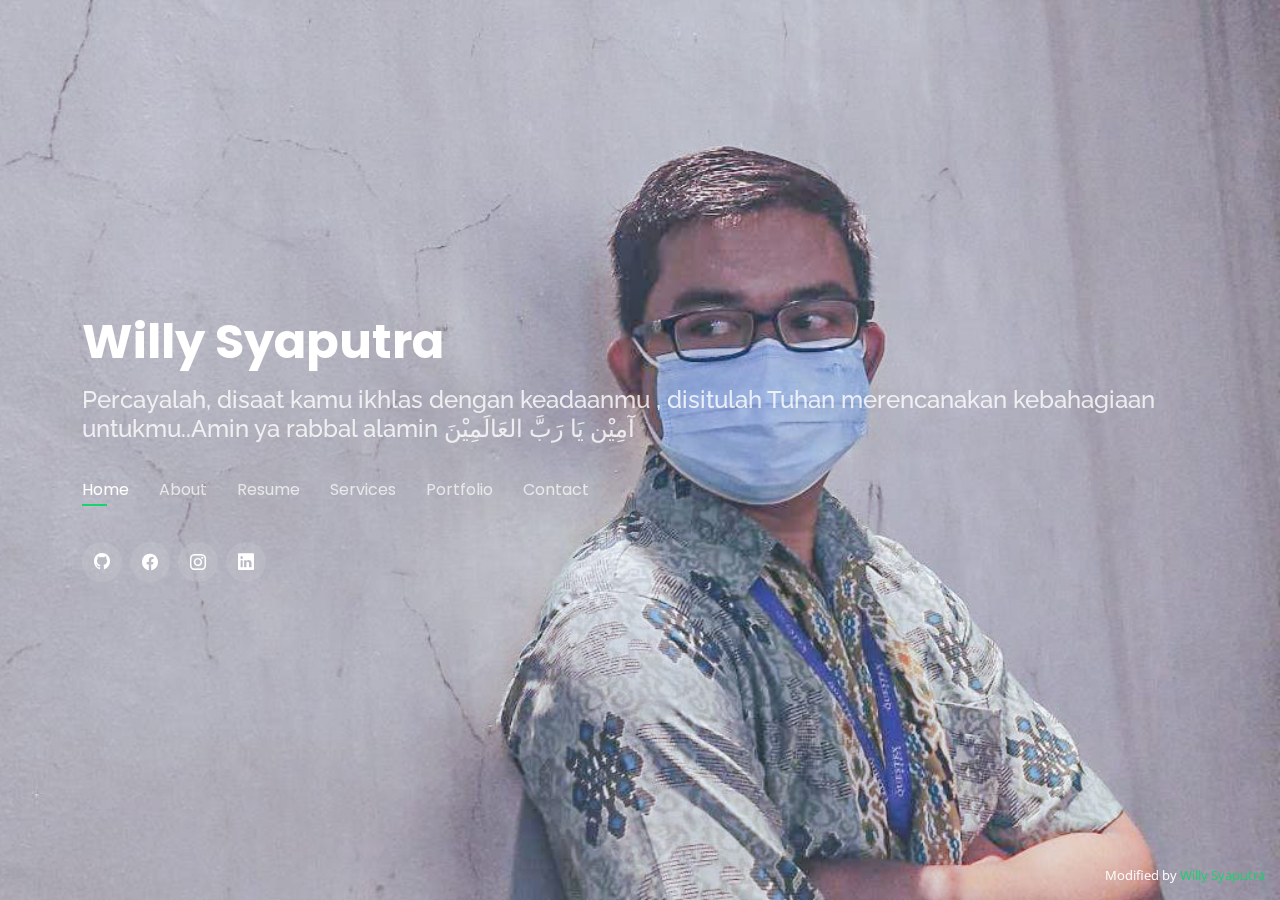
<file: index.html>
<!DOCTYPE html>
<html lang="en">

<head>
  <meta charset="utf-8">
  <meta content="width=device-width, initial-scale=1.0" name="viewport">

  <title>Willy Syaputra</title>
  <meta content="" name="description">
  <meta content="" name="keywords">

  <!-- Favicons -->
  <link rel="icon" type="image/x-icon" href="assets/img/wsss.ico" />

  <!-- Google Fonts -->
  <link href="https://fonts.googleapis.com/css?family=Open+Sans:300,300i,400,400i,600,600i,700,700i|Raleway:300,300i,400,400i,500,500i,600,600i,700,700i|Poppins:300,300i,400,400i,500,500i,600,600i,700,700i" rel="stylesheet">

  <!-- Vendor CSS Files -->
  <link href="assets/vendor/bootstrap/css/bootstrap.min.css" rel="stylesheet">
  <link href="assets/vendor/bootstrap-icons/bootstrap-icons.css" rel="stylesheet">
  <link href="assets/vendor/boxicons/css/boxicons.min.css" rel="stylesheet">
  <link href="assets/vendor/glightbox/css/glightbox.min.css" rel="stylesheet">
  <link href="assets/vendor/remixicon/remixicon.css" rel="stylesheet">
  <link href="assets/vendor/swiper/swiper-bundle.min.css" rel="stylesheet">

  <!-- Template Main CSS File -->
  <link href="assets/css/style.css" rel="stylesheet">

  <!-- =======================================================
  * Template Name: Personal - v4.3.0
  * Template URL: https://bootstrapmade.com/personal-free-resume-bootstrap-template/
  * Author: BootstrapMade.com
  * License: https://bootstrapmade.com/license/
  ======================================================== -->
</head>

<body>

  <!-- ======= Header ======= -->
  <header id="header">
    <div class="container">

      <h1><a href="index.html">Willy Syaputra</a></h1>
      <!-- Uncomment below if you prefer to use an image logo -->
      <!-- <a href="index.html" class="mr-auto"><img src="assets/img/logo.png" alt="" class="img-fluid"></a> -->
      <h2>Percayalah, disaat kamu ikhlas dengan keadaanmu , disitulah Tuhan merencanakan kebahagiaan untukmu..Amin ya rabbal alamin آمِيْن يَا رَبَّ العَالَمِيْنَ
</h2>

      <nav id="navbar" class="navbar">
        <ul>
          <li><a class="nav-link active" href="#header">Home</a></li>
          <li><a class="nav-link" href="#about">About</a></li>
          <li><a class="nav-link" href="#resume">Resume</a></li>
          <li><a class="nav-link" href="#services">Services</a></li>
          <li><a class="nav-link" href="#portfolio">Portfolio</a></li>
          <li><a class="nav-link" href="#contact">Contact</a></li>
        </ul>
        <i class="bi bi-list mobile-nav-toggle"></i>
      </nav><!-- .navbar -->

      <div class="social-links">
        <a href="https://github.com/willysyaputra" target="_blank"> <class="twitter"><i class="bi bi-github"></i></a>
        <a href="https://www.facebook.com/willy.syaputra.1" target="_blank"><class="facebook"><i class="bi bi-facebook"></i></a>
        <a href="https://www.instagram.com/WILLY.SYAPUTRA_/" target="_blank"><class="instagram"><i class="bi bi-instagram"></i></a>
        <a href="https://www.linkedin.com/in
		/willy-syaputra-b37865142/"  target="_blank"><class="linkedin"><i class="bi bi-linkedin"></i></a>
      </div>

    </div>
  </header><!-- End Header -->

  <!-- ======= About Section ======= -->
  <section id="about" class="about">

    <!-- ======= About Me ======= -->
    <div class="about-me container">

      <div class="section-title">
        <h2>About</h2>
        <p>Learn more about me</p>
      </div>

      <div class="row">
        <div class="col-lg-4" data-aos="fade-right">
          <img src="assets/img/me.jpeg" class="img-fluid" alt="">
        </div>
        <div class="col-lg-8 pt-4 pt-lg-0 content" data-aos="fade-left">
          <h3> Information Technology</h3>
          <p class="fst-italic">
            Introduce I am a technical support in the field of information systems and I like my job.
          </p>
          <div class="row">
            <div class="col-lg-6">
              <ul>
                <li><i class="bi bi-chevron-right"></i> <strong>Birthday:</strong> <span>26 May 1992</span></li>
                 <li><i class="bi bi-chevron-right"></i>  <strong>Website:</strong> <a href="https://joy.link/willysyaputra" target="_blank"><span>https://joy.link/willysyaputra</span></li></a>
                <li><i class="bi bi-chevron-right"></i> <strong>Phone:</strong> <span>081234950202</span></li>
                <li><i class="bi bi-chevron-right"></i> <strong>City:</strong> <span>South Jakarta, INA</span></li>
              </ul>
            </div>
            <div class="col-lg-6">
              <ul>
                <li><i class="bi bi-chevron-right"></i> <strong>Age:</strong> <span>29</span></li>
                <li><i class="bi bi-chevron-right"></i> <strong>Degree:</strong> <span>The Informatics Engineering</span></li>
                <li><i class="bi bi-chevron-right"></i> <strong>Email:</strong> <span>willy.syaputra313@yahoo.co.id</span></li>
                <li><i class="bi bi-chevron-right"></i> <strong>Freelance:</strong> <span>Available</span></li>
              </ul>
            </div>
          </div>
          <p>
            I really like to work in the IT department and am used to helping companies support information technology. and 
            I am hardworking, loyal, and work with a team. 
          </p>
        </div>
      </div>

    </div><!-- End About Me -->

    <!-- ======= Counts ======= -->
    <div class="counts container">

      <div class="row">

        <div class="col-lg-3 col-md-6">
          <div class="count-box">
            <i class="bi bi-emoji-smile"></i>
            <span data-purecounter-start="0" data-purecounter-end="50" data-purecounter-duration="1" class="purecounter"></span>
            <p>Happy Clients</p>
          </div>
        </div>

        <div class="col-lg-3 col-md-6 mt-5 mt-md-0">
          <div class="count-box">
            <i class="bi bi-journal-richtext"></i>
            <span data-purecounter-start="0" data-purecounter-end="7" data-purecounter-duration="1" class="purecounter"></span>
            <p>Projects</p>
          </div>
        </div>

        <div class="col-lg-3 col-md-6 mt-5 mt-lg-0">
          <div class="count-box">
            <i class="bi bi-headset"></i>
            <span data-purecounter-start="0" data-purecounter-end="1463" data-purecounter-duration="1" class="purecounter"></span>
            <p>Hours Of Support</p>
          </div>
        </div>

        <div class="col-lg-3 col-md-6 mt-5 mt-lg-0">
          <div class="count-box">
            <i class="bi bi-award"></i>
            <span data-purecounter-start="0" data-purecounter-end="7" data-purecounter-duration="1" class="purecounter"></span>
            <p>Awards</p>
          </div>
        </div>

      </div>

    </div><!-- End Counts -->

    <!-- ======= Skills  ======= -->
    <div class="skills container">

      <div class="section-title">
        <h2>Skills</h2>
      </div>

      <div class="row skills-content">

        <div class="col-lg-6">

          <div class="progress">
            <span class="skill">HTML <i class="val">80%</i></span>
            <div class="progress-bar-wrap">
              <div class="progress-bar" role="progressbar" aria-valuenow="80" aria-valuemin="0" aria-valuemax="80"></div>
            </div>
          </div>

          <div class="progress">
            <span class="skill">CSS <i class="val">60%</i></span>
            <div class="progress-bar-wrap">
              <div class="progress-bar" role="progressbar" aria-valuenow="60" aria-valuemin="0" aria-valuemax="60"></div>
            </div>
          </div>

          <div class="progress">
            <span class="skill">JavaScript <i class="val">75%</i></span>
            <div class="progress-bar-wrap">
              <div class="progress-bar" role="progressbar" aria-valuenow="75" aria-valuemin="0" aria-valuemax="100"></div>
            </div>
          </div>

        </div>

        <div class="col-lg-6">

          <div class="progress">
            <span class="skill">PHP <i class="val">80%</i></span>
            <div class="progress-bar-wrap">
              <div class="progress-bar" role="progressbar" aria-valuenow="80" aria-valuemin="0" aria-valuemax="100"></div>
            </div>
          </div>

          <div class="progress">
            <span class="skill">WordPress/CMS <i class="val">90%</i></span>
            <div class="progress-bar-wrap">
              <div class="progress-bar" role="progressbar" aria-valuenow="90" aria-valuemin="0" aria-valuemax="100"></div>
            </div>
          </div>

          <div class="progress">
            <span class="skill">Photoshop <i class="val">55%</i></span>
            <div class="progress-bar-wrap">
              <div class="progress-bar" role="progressbar" aria-valuenow="55" aria-valuemin="0" aria-valuemax="100"></div>
            </div>
          </div>

        </div>

      </div>

    </div><!-- End Skills -->

    <!-- ======= Interests ======= -->
    <div class="interests container">

      <div class="section-title">
        <h2>Interests</h2>
      </div>

      <div class="row">
        <div class="col-lg-3 col-md-4">
          <div class="icon-box">
            <i class="ri-store-line" style="color: #ffbb2c;"></i>
            <h3>Lorem Ipsum</h3>
          </div>
        </div>
        <div class="col-lg-3 col-md-4 mt-4 mt-md-0">
          <div class="icon-box">
            <i class="ri-bar-chart-box-line" style="color: #5578ff;"></i>
            <h3>Dolor Sitema</h3>
          </div>
        </div>
        <div class="col-lg-3 col-md-4 mt-4 mt-md-0">
          <div class="icon-box">
            <i class="ri-calendar-todo-line" style="color: #e80368;"></i>
            <h3>Sed perspiciatis</h3>
          </div>
        </div>
        <div class="col-lg-3 col-md-4 mt-4 mt-lg-0">
          <div class="icon-box">
            <i class="ri-paint-brush-line" style="color: #e361ff;"></i>
            <h3>Magni Dolores</h3>
          </div>
        </div>
        <div class="col-lg-3 col-md-4 mt-4">
          <div class="icon-box">
            <i class="ri-database-2-line" style="color: #47aeff;"></i>
            <h3>Nemo Enim</h3>
          </div>
        </div>
        <div class="col-lg-3 col-md-4 mt-4">
          <div class="icon-box">
            <i class="ri-gradienter-line" style="color: #ffa76e;"></i>
            <h3>Eiusmod Tempor</h3>
          </div>
        </div>
        <div class="col-lg-3 col-md-4 mt-4">
          <div class="icon-box">
            <i class="ri-file-list-3-line" style="color: #11dbcf;"></i>
            <h3>Midela Teren</h3>
          </div>
        </div>
        <div class="col-lg-3 col-md-4 mt-4">
          <div class="icon-box">
            <i class="ri-price-tag-2-line" style="color: #4233ff;"></i>
            <h3>Pira Neve</h3>
          </div>
        </div>
        <div class="col-lg-3 col-md-4 mt-4">
          <div class="icon-box">
            <i class="ri-anchor-line" style="color: #b2904f;"></i>
            <h3>Dirada Pack</h3>
          </div>
        </div>
        <div class="col-lg-3 col-md-4 mt-4">
          <div class="icon-box">
            <i class="ri-disc-line" style="color: #b20969;"></i>
            <h3>Moton Ideal</h3>
          </div>
        </div>
        <div class="col-lg-3 col-md-4 mt-4">
          <div class="icon-box">
            <i class="ri-base-station-line" style="color: #ff5828;"></i>
            <h3>Verdo Park</h3>
          </div>
        </div>
        <div class="col-lg-3 col-md-4 mt-4">
          <div class="icon-box">
            <i class="ri-fingerprint-line" style="color: #29cc61;"></i>
            <h3>Flavor Nivelanda</h3>
          </div>
        </div>
      </div>

    </div><!-- End Interests -->

    <!-- ======= Testimonials ======= -->
    <div class="testimonials container">

      <div class="section-title">
        <h2>Testimonials</h2>
      </div>

      <div class="testimonials-slider swiper-container" data-aos="fade-up" data-aos-delay="100">
        <div class="swiper-wrapper">

          <div class="swiper-slide">
            <div class="testimonial-item">
              <p>
                <i class="bx bxs-quote-alt-left quote-icon-left"></i>
                Rekan kerja dalam membangun sebuah aplikasi yang saat ini telah digunakan di perusahaan kami bekerja.
                <i class="bx bxs-quote-alt-right quote-icon-right"></i>
              </p>
              <img src="assets/img/testimonials/testimonials-1.jpg" class="testimonial-img" alt="">
              <h3>Achmad Odie</h3>
              <h4>IT &amp; Support</h4>
            </div>
          </div><!-- End testimonial item -->

          <div class="swiper-slide">
            <div class="testimonial-item">
              <p>
                <i class="bx bxs-quote-alt-left quote-icon-left"></i>
                Karena saya baru terjun ke perusahaan jasa kesehatan, saya sering bertanya kepada willy hehehehe.
                <i class="bx bxs-quote-alt-right quote-icon-right"></i>
              </p>
              <img src="assets/img/testimonials/testimonials-2.jpg" class="testimonial-img" alt="">
              <h3>Michael Sirait</h3>
              <h4>IT Support</h4>
            </div>
          </div><!-- End testimonial item -->

          <div class="swiper-slide">
            <div class="testimonial-item">
              <p>
                <i class="bx bxs-quote-alt-left quote-icon-left"></i>
                Sering membantu saya dalam mengupdate isi Portal Divisi Quality rumah sakit.
                <i class="bx bxs-quote-alt-right quote-icon-right"></i>
              </p>
              <img src="assets/img/testimonials/oberlin.jpg" class="testimonial-img" alt="">
              <h3>Oberlin Zebua	</h3>
              <h4>Staff Mutu & Risiko</h4>
            </div>
          </div><!-- End testimonial item -->

          <div class="swiper-slide">
            <div class="testimonial-item">
              <p>
                <i class="bx bxs-quote-alt-left quote-icon-left"></i>
                Memberikan solusi apabila ada problem IT.
                <i class="bx bxs-quote-alt-right quote-icon-right"></i>
              </p>
              <img src="assets/img/testimonials/dickyyy (2).jpeg" class="testimonial-img" alt="">
              <h3>Dicky Ramadhan</h3>
              <h4>IT Support</h4>
            </div>
          </div><!-- End testimonial item -->

          <div class="swiper-slide">
            <div class="testimonial-item">
              <p>
                <i class="bx bxs-quote-alt-left quote-icon-left"></i>
                Kemampuan dan Skill di Dunia IT lebih ke Aplikasi, jdi ketika ada issue di aplikasi saya selalu percayakan ke willy.
                <i class="bx bxs-quote-alt-right quote-icon-right"></i>
              </p>
              <img src="assets/img/testimonials/dadan.jpg" class="testimonial-img" alt="">
              <h3>Achmad Ramadhan</h3>
              <h4>KA.DEPARTEMEN IT</h4>
            </div>
          </div><!-- End testimonial item -->

        </div>
        <div class="swiper-pagination"></div>
      </div>

      <div class="owl-carousel testimonials-carousel">

      </div>

    </div><!-- End Testimonials  -->

  </section><!-- End About Section -->

  <!-- ======= Resume Section ======= -->
  <section id="resume" class="resume">
    <div class="container">

      <div class="section-title">
        <h2>Resume</h2>
        <p>Check My Resume</p>
      </div>

      <div class="row">
        <div class="col-lg-6">
          <h3 class="resume-title">Sumary</h3>
          <div class="resume-item pb-0">
            <h4>PUBLICATION</h4>
            <p><em>Design and build a web-based public seminar registration application at Mayapada Hospital, South Jakarta.</em></p>
            <p>
            <ul>
           
            </ul>
            </p>
          </div>

          <h3 class="resume-title">Education</h3>
            <!-- ======= tambahin aja klo lu sekolah lagi disini ======= -->
          <div class="resume-item">
            <h4>Bachelor of Teknik Informatika</h4>
            <h5>2013 - 2018</h5>
            <p><em>Universitas swasta di Kota Tangerang Selatan, Banten</em></p>
            <p>Universitas Pamulang, disingkat UNPAM adalah salah satu perguruan tinggi swasta terbesar di Provinsi Banten, Didirikan pada tanggal 15 Mei 2000. 
			Kampus Utama berlokasi di Kecamatan Pamulang, 
			Kota Tangerang Selatan. Rektor Universitas Pamulang adalah Dr. E. Nurzaman, M.M., M.Si.</p>
          </div>
        </div>
        <div class="col-lg-6">
          <h3 class="resume-title">Professional Experience</h3>
          <div class="resume-item">
            <h4>IT Support</h4>
            <h5>2017 - Present</h5>
            <p><em>Mayapada Hospital Jakarta Selatan </em></p>
            <p>
            <ul>
              <li>Instal and configure software and hardware</li>
              <li>Manage network servers and technologi tools. </li>
              <li>Troubleshoot HIS, Printer, LAN, Telp, IPTV, PABX, Data  Entry</li>
              <li>Monitor performance and maintain systems according to  requirements</li>
			  <li>Upgrade systems with new release and models</li>
			  <li>Support about MIS, contact center, and telemedicine</li>
			  <li>Make the aplication room booking and update aplication</li>
            </ul>
            </p>
          </div>
          <div class="resume-item">
            <h4>Security Officer</h4>
            <h5>2012 - 2017</h5>
            <p><em>PT. Primayasa Puriska</em></p>
            <p>
            <ul>
              <li>Making sure the area on duty is safe and comfortable.</li>
              <li>List all visitors who will enter the area and redeemthevisitor's network with the visitor'sidentity</li>
              <li>Record all the description of the activities that take place</li>
              <li>List all incoming mail and packets</li>
            </ul>
            </p>
          </div>
        </div>
      </div>

    </div>
  </section><!-- End Resume Section -->

  <!-- ======= Services Section ======= -->
  <section id="services" class="services">
    <div class="container">

      <div class="section-title">
        <h2>Services</h2>
        <p>My Services</p>
      </div>

      <div class="row">
        <div class="col-lg-4 col-md-6 d-flex align-items-stretch">
          <div class="icon-box">
            <div class="icon"><i class="bx bxl-dribbble"></i></div>
            <h4><a href="">Service Komputer</a></h4>
            <p>Perbaikan Motherboard Komputer, Pemasangan RAM & SSD</p>
          </div>
        </div>

        <div class="col-lg-4 col-md-6 d-flex align-items-stretch mt-4 mt-md-0">
          <div class="icon-box">
            <div class="icon"><i class="bx bx-file"></i></div>
            <h4><a href="">Instal Ulang OS</a></h4>
            <p>Upgrade Windows or Downgrade Your Windows dan solusi dari aplikasi yang tidak bisa berjalan</p>
          </div>
        </div>

        <div class="col-lg-4 col-md-6 d-flex align-items-stretch mt-4 mt-lg-0">
          <div class="icon-box">
            <div class="icon"><i class="bx bx-tachometer"></i></div>
            <h4><a href="">Teknisi Printer or Scan</a></h4>
            <p>Instalasi dan Perbaikan Printer serta koneksi ke beberapa client, perbaiakan printer paper jam</p>
          </div>
        </div>

        <div class="col-lg-4 col-md-6 d-flex align-items-stretch mt-4">
          <div class="icon-box">
            <div class="icon"><i class="bx bx-world"></i></div>
            <h4><a href="">Network</a></h4>
            <p>Setting jaringan dan konfirgurasi jaringan , static or DHCP agar bisa berkomunikasi atar client</p>
          </div>
        </div>

        <div class="col-lg-4 col-md-6 d-flex align-items-stretch mt-4">
          <div class="icon-box">
            <div class="icon"><i class="bx bx-slideshow"></i></div>
            <h4><a href="">Pembuatan aplikasi</a></h4>
            <p>Aplikasi yang dimaksud aplikasi yang tidak terlalu rumit dan tidak membutuhkan team</p>
          </div>
        </div>

        <div class="col-lg-4 col-md-6 d-flex align-items-stretch mt-4">
          <div class="icon-box">
            <div class="icon"><i class="bx bx-arch"></i></div>
            <h4><a href="">Editing</a></h4>
            <p>Editing Video & Editing Foto dengan di aplikasi editing PC & HP</p>
          </div>
        </div>

      </div>

    </div>
  </section><!-- End Services Section -->

  <!-- ======= Portfolio Section ======= -->
  <section id="portfolio" class="portfolio">
    <div class="container">

      <div class="section-title">
        <h2>Portfolio</h2>
        <p>My Works</p>
      </div>

      <div class="row">
        <div class="col-lg-12 d-flex justify-content-center">
          <ul id="portfolio-flters">
            <li data-filter="*" class="filter-active">All</li>
            <li data-filter=".filter-app">App</li>
            <li data-filter=".filter-network">Network</li>
            <li data-filter=".filter-web">Web</li>
          </ul>
        </div>
      </div>

      <div class="row portfolio-container">

        <div class="col-lg-4 col-md-6 portfolio-item filter-app">
          <div class="portfolio-wrap">
            <img src="assets/img/portfolio/app.jpeg" class="img-fluid" alt="">
            <div class="portfolio-info">
              <h4>App 1</h4>
              <p>App</p>
              <div class="portfolio-links">
                <a href="assets/img/portfolio/app.jpeg" data-gallery="portfolioGallery" class="portfolio-lightbox" title="App 1"><i class="bx bx-plus"></i></a>
                <a href="portfolio-details.html" data-gallery="portfolioDetailsGallery" data-glightbox="type: external" class="portfolio-details-lightbox" title="Portfolio Details"><i class="bx bx-link"></i></a>
              </div>
            </div>
          </div>
        </div>

        <div class="col-lg-4 col-md-6 portfolio-item filter-web">
          <div class="portfolio-wrap">
            <img src="assets/img/portfolio/web.jpeg" class="img-fluid" alt="">
            <div class="portfolio-info">
              <h4>Web 3</h4>
              <p>Web</p>
              <div class="portfolio-links">
                <a href="assets/img/portfolio/web.jpeg" data-gallery="portfolioGallery" class="portfolio-lightbox" title="Web 3"><i class="bx bx-plus"></i></a>
                <a href="portfolio-details.html" data-gallery="portfolioDetailsGallery" data-glightbox="type: external" class="portfolio-details-lightbox" title="Portfolio Details"><i class="bx bx-link"></i></a>
              </div>
            </div>
          </div>
        </div>

        <div class="col-lg-4 col-md-6 portfolio-item filter-app">
          <div class="portfolio-wrap">
            <img src="assets/img/portfolio/appp.jpeg" class="img-fluid" alt="">
            <div class="portfolio-info">
              <h4>App 2</h4>
              <p>App</p>
              <div class="portfolio-links">
                <a href="assets/img/portfolio/appp.jpeg" data-gallery="portfolioGallery" class="portfolio-lightbox" title="App 2"><i class="bx bx-plus"></i></a>
                <a href="portfolio-details.html" data-gallery="portfolioDetailsGallery" data-glightbox="type: external" class="portfolio-details-lightbox" title="Portfolio Details"><i class="bx bx-link"></i></a>
              </div>
            </div>
          </div>
        </div>

        <div class="col-lg-4 col-md-6 portfolio-item filter-network">
          <div class="portfolio-wrap">
            <img src="assets/img/portfolio/network.jpeg" class="img-fluid" alt="">
            <div class="portfolio-info">
              <h4>network 2</h4>
              <p>network</p>
              <div class="portfolio-links">
                <a href="assets/img/portfolio/network.jpeg" data-gallery="portfolioGallery" class="portfolio-lightbox" title="network 2"><i class="bx bx-plus"></i></a>
                <a href="portfolio-details.html" data-gallery="portfolioDetailsGallery" data-glightbox="type: external" class="portfolio-details-lightbox" title="Portfolio Details"><i class="bx bx-link"></i></a>
              </div>
            </div>
          </div>
        </div>

        <div class="col-lg-4 col-md-6 portfolio-item filter-web">
          <div class="portfolio-wrap">
            <img src="assets/img/portfolio/moto.jpg" class="img-fluid" alt="">
            <div class="portfolio-info">
              <h4>Web 2</h4>
              <p>Web</p>
              <div class="portfolio-links">
                <a href="assets/img/portfolio/moto.jpg" data-gallery="portfolioGallery" class="portfolio-lightbox" title="Web 2"><i class="bx bx-plus"></i></a>
                <a href="portfolio-details.html" data-gallery="portfolioDetailsGallery" data-glightbox="type: external" class="portfolio-details-lightbox" title="Portfolio Details"><i class="bx bx-link"></i></a>
              </div>
            </div>
          </div>
        </div>

        <div class="col-lg-4 col-md-6 portfolio-item filter-app">
          <div class="portfolio-wrap">
            <img src="assets/img/portfolio/ko.jpg" class="img-fluid" alt="">
            <div class="portfolio-info">
              <h4>App 3</h4>
              <p>App</p>
              <div class="portfolio-links">
                <a href="assets/img/portfolio/ko.jpg" data-gallery="portfolioGallery" class="portfolio-lightbox" title="App 3"><i class="bx bx-plus"></i></a>
                <a href="portfolio-details.html" data-gallery="portfolioDetailsGallery" data-glightbox="type: external" class="portfolio-details-lightbox" title="Portfolio Details"><i class="bx bx-link"></i></a>
              </div>
            </div>
          </div>
        </div>

        <div class="col-lg-4 col-md-6 portfolio-item filter-network">
          <div class="portfolio-wrap">
            <img src="assets/img/portfolio/net.jpg" class="img-fluid" alt="">
            <div class="portfolio-info">
              <h4>network 1</h4>
              <p>network</p>
              <div class="portfolio-links">
                <a href="assets/img/portfolio/net.jpg" data-gallery="portfolioGallery" class="portfolio-lightbox" title="network 1"><i class="bx bx-plus"></i></a>
                <a href="portfolio-details.html" data-gallery="portfolioDetailsGallery" data-glightbox="type: external" class="portfolio-details-lightbox" title="Portfolio Details"><i class="bx bx-link"></i></a>
              </div>
            </div>
          </div>
        </div>

        <div class="col-lg-4 col-md-6 portfolio-item filter-network">
          <div class="portfolio-wrap">
            <img src="assets/img/portfolio/aot.jpg" class="img-fluid" alt="">
            <div class="portfolio-info">
              <h4>network 3</h4>
              <p>network</p>
              <div class="portfolio-links">
                <a href="assets/img/portfolio/aot.jpg" data-gallery="portfolioGallery" class="portfolio-lightbox" title="network 3"><i class="bx bx-plus"></i></a>
                <a href="portfolio-details.html" data-gallery="portfolioDetailsGallery" data-glightbox="type: external" class="portfolio-details-lightbox" title="Portfolio Details"><i class="bx bx-link"></i></a>
              </div>
            </div>
          </div>
        </div>

        <div class="col-lg-4 col-md-6 portfolio-item filter-web">
          <div class="portfolio-wrap">
            <img src="assets/img/portfolio/ka.jpeg" class="img-fluid" alt="">
            <div class="portfolio-info">
              <h4>Web 3</h4>
              <p>Web</p>
              <div class="portfolio-links">
                <a href="assets/img/portfolio/ka.jpeg" data-gallery="portfolioGallery" class="portfolio-lightbox" title="Web 3"><i class="bx bx-plus"></i></a>
                <a href="portfolio-details.html" data-gallery="portfolioDetailsGallery" data-glightbox="type: external" class="portfolio-details-lightbox" title="Portfolio Details"><i class="bx bx-link"></i></a>
              </div>
            </div>
          </div>
        </div>

      </div>

    </div>
  </section><!-- End Portfolio Section -->

  <!-- ======= Contact Section ======= -->
  <section id="contact" class="contact">
    <div class="container">

      <div class="section-title">
        <h2>Contact</h2>
        <p>Contact Me</p>
      </div>

      <div class="row mt-2">

        <div class="col-md-6 d-flex align-items-stretch">
          <div class="info-box">
            <i class="bx bx-map"></i>
            <h3>My Address</h3>
            <p>Jl Lebak Bulus 1, Jakarta Selatan, 12440</p>
          </div>
        </div>

        <div class="col-md-6 mt-4 mt-md-0 d-flex align-items-stretch">
          <div class="info-box">
            <i class="bx bx-share-alt"></i>
            <h3>Social Profiles</h3>
            <div class="social-links">
             <a href="https://github.com/willysyaputra" target="_blank"> <class="twitter"><i class="bi bi-github"></i></a>
        <a href="https://www.facebook.com/willy.syaputra.1" target="_blank"><class="facebook"><i class="bi bi-facebook"></i></a>
        <a href="https://www.instagram.com/WILLY.SYAPUTRA_/" target="_blank"><class="instagram"><i class="bi bi-instagram"></i></a>
        <a href="https://www.linkedin.com/in
		/willy-syaputra-b37865142/"  target="_blank"><class="linkedin"><i class="bi bi-linkedin"></i></a>
            </div>
          </div>
        </div>

        <div class="col-md-6 mt-4 d-flex align-items-stretch">
          <div class="info-box">
            <i class="bx bx-envelope"></i>
            <h3>Email Me</h3>
            <p>willy.syaputra22@gmail.com</p>
          </div>
        </div>
        <div class="col-md-6 mt-4 d-flex align-items-stretch">
          <div class="info-box">
            <i class="bx bx-phone-call"></i>
            <h3>Call Me</h3>
            <p>081234950202</p>
          </div>
        </div>
      </div>

      <form action="forms/contact.php" method="post" role="form" class="php-email-form mt-4">
        <div class="row">
          <div class="col-md-6 form-group">
            <input type="text" name="name" class="form-control" id="name" placeholder="Your Name" required>
          </div>
          <div class="col-md-6 form-group mt-3 mt-md-0">
            <input type="email" class="form-control" name="email" id="email" placeholder="Your Email" required>
          </div>
        </div>
        <div class="form-group mt-3">
          <input type="text" class="form-control" name="subject" id="subject" placeholder="Subject" required>
        </div>
        <div class="form-group mt-3">
          <textarea class="form-control" name="message" rows="5" placeholder="Message" required></textarea>
        </div>
        <div class="my-3">
          <div class="loading">Loading</div>
          <div class="error-message"></div>
          <div class="sent-message">Your message has been sent. Thank you!</div>
        </div>
        <div class="text-center"><button type="submit">Send Message</button></div>
      </form>

    </div>
  </section><!-- End Contact Section -->

  <div class="credits">Modified by <a href="https://willysyaputra22.blogspot.com/" target="_blank">Willy Syaputra</a>
  </div>

  <!-- Vendor JS Files -->
  <script src="assets/vendor/bootstrap/js/bootstrap.bundle.min.js"></script>
  <script src="assets/vendor/glightbox/js/glightbox.min.js"></script>
  <script src="assets/vendor/isotope-layout/isotope.pkgd.min.js"></script>
  <script src="assets/vendor/php-email-form/validate.js"></script>
  <script src="assets/vendor/purecounter/purecounter.js"></script>
  <script src="assets/vendor/swiper/swiper-bundle.min.js"></script>
  <script src="assets/vendor/waypoints/noframework.waypoints.js"></script>

  <!-- Template Main JS File -->
  <script src="assets/js/main.js"></script>

</body>

</html>
</file>
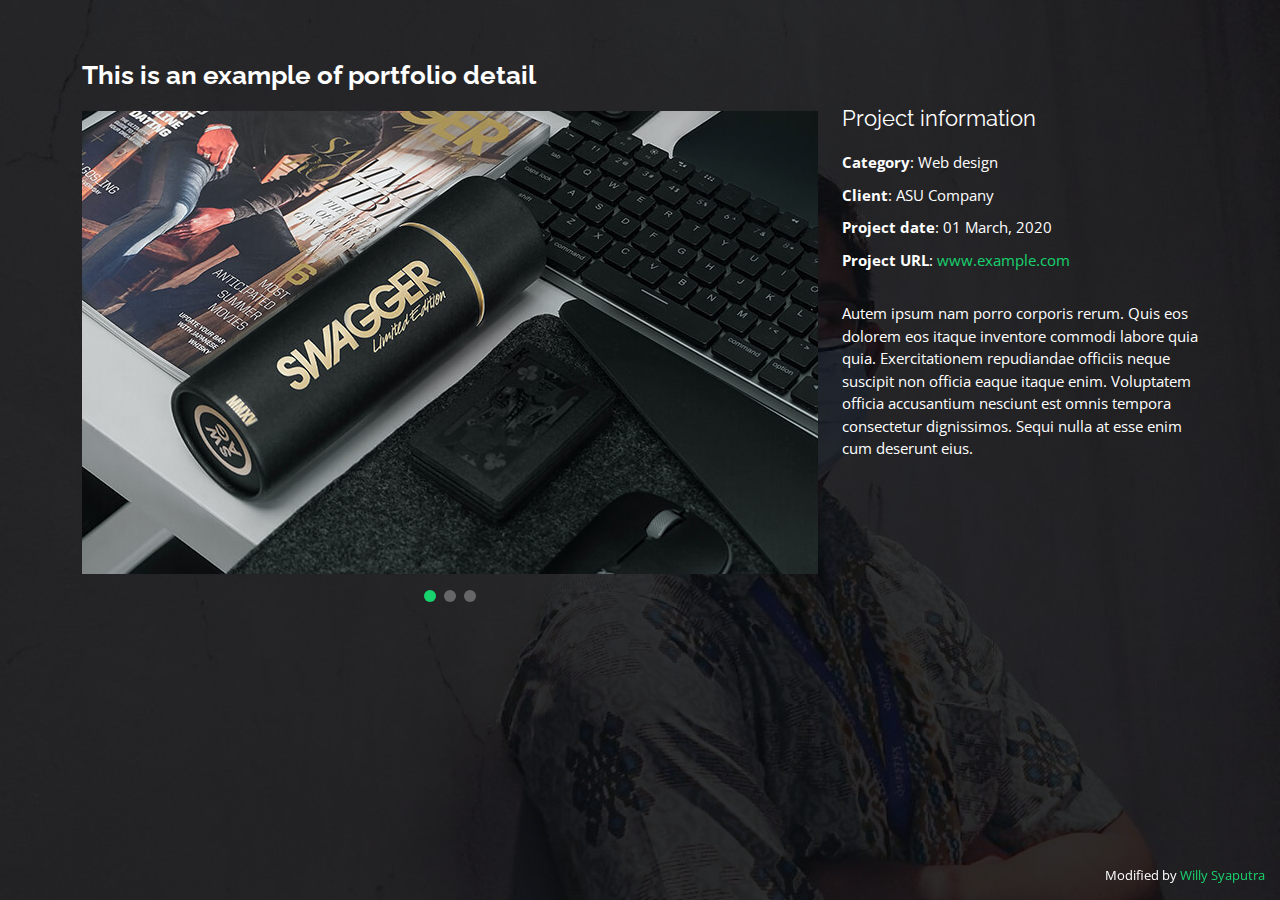
<file: portfolio-details.html>
<!DOCTYPE html>
<html lang="en">

<head>
  <meta charset="utf-8">
  <meta content="width=device-width, initial-scale=1.0" name="viewport">

  <title>Willy Syaputra</title>
  <meta content="" name="description">
  <meta content="" name="keywords">

  <!-- Favicons -->
  <link rel="icon" type="image/x-icon" href="assets/img/wsss.ico" />

  <!-- Google Fonts -->
  <link href="https://fonts.googleapis.com/css?family=Open+Sans:300,300i,400,400i,600,600i,700,700i|Raleway:300,300i,400,400i,500,500i,600,600i,700,700i|Poppins:300,300i,400,400i,500,500i,600,600i,700,700i" rel="stylesheet">

  <!-- Vendor CSS Files -->
  <link href="assets/vendor/bootstrap/css/bootstrap.min.css" rel="stylesheet">
  <link href="assets/vendor/bootstrap-icons/bootstrap-icons.css" rel="stylesheet">
  <link href="assets/vendor/boxicons/css/boxicons.min.css" rel="stylesheet">
  <link href="assets/vendor/glightbox/css/glightbox.min.css" rel="stylesheet">
  <link href="assets/vendor/remixicon/remixicon.css" rel="stylesheet">
  <link href="assets/vendor/swiper/swiper-bundle.min.css" rel="stylesheet">

  <!-- Template Main CSS File -->
  <link href="assets/css/style.css" rel="stylesheet">

  <!-- =======================================================
  * Template Name: Personal - v4.3.0
  * Template URL: https://bootstrapmade.com/personal-free-resume-bootstrap-template/
  * Author: BootstrapMade.com
  * License: https://bootstrapmade.com/license/
  ======================================================== -->
</head>

<body>

  <main id="main">

    <!-- ======= Portfolio Details ======= -->
    <div id="portfolio-details" class="portfolio-details">
      <div class="container">

        <div class="row">

          <div class="col-lg-8">
            <h2 class="portfolio-title">This is an example of portfolio detail</h2>

            <div class="portfolio-details-slider swiper-container">
              <div class="swiper-wrapper align-items-center">

                <div class="swiper-slide">
                  <img src="assets/img/portfolio/portfolio-details-1.jpg" alt="">
                </div>

                <div class="swiper-slide">
                  <img src="assets/img/portfolio/portfolio-details-2.jpg" alt="">
                </div>

                <div class="swiper-slide">
                  <img src="assets/img/portfolio/portfolio-details-3.jpg" alt="">
                </div>

              </div>
              <div class="swiper-pagination"></div>
            </div>

          </div>

          <div class="col-lg-4 portfolio-info">
            <h3>Project information</h3>
            <ul>
              <li><strong>Category</strong>: Web design</li>
              <li><strong>Client</strong>: ASU Company</li>
              <li><strong>Project date</strong>: 01 March, 2020</li>
              <li><strong>Project URL</strong>: <a href="#">www.example.com</a></li>
            </ul>

            <p>
              Autem ipsum nam porro corporis rerum. Quis eos dolorem eos itaque inventore commodi labore quia quia. Exercitationem repudiandae officiis neque suscipit non officia eaque itaque enim. Voluptatem officia accusantium nesciunt est omnis tempora consectetur dignissimos. Sequi nulla at esse enim cum deserunt eius.
            </p>
          </div>

        </div>

      </div>
    </div><!-- End Portfolio Details -->

  </main><!-- End #main -->

  <div class="credits">Modified by <a href="https://willysyaputra22.blogspot.com/" target="_blank">Willy Syaputra</a>

  <!-- Vendor JS Files -->
  <script src="assets/vendor/bootstrap/js/bootstrap.bundle.min.js"></script>
  <script src="assets/vendor/glightbox/js/glightbox.min.js"></script>
  <script src="assets/vendor/isotope-layout/isotope.pkgd.min.js"></script>
  <script src="assets/vendor/php-email-form/validate.js"></script>
  <script src="assets/vendor/purecounter/purecounter.js"></script>
  <script src="assets/vendor/swiper/swiper-bundle.min.js"></script>
  <script src="assets/vendor/waypoints/noframework.waypoints.js"></script>

  <!-- Template Main JS File -->
  <script src="assets/js/main.js"></script>

</body>

</html>
</file>
<file: assets/css/style.css>
/**
* Template Name: Personal - v4.3.0
* Template URL: https://bootstrapmade.com/personal-free-resume-bootstrap-template/
* Author: BootstrapMade.com
* License: https://bootstrapmade.com/license/
*/

/*--------------------------------------------------------------
# General
--------------------------------------------------------------*/
body {
  font-family: "Open Sans", sans-serif;
  background-color: #040404;
  color: #fff;
  position: relative;
  background: transparent;
}

body::before {
  content: "";
  position: fixed;
  background: #040404 url("../img/bg.jpeg") top right no-repeat;
  background-size: cover;
  left: 0;
  right: 0;
  top: 0;
  height: 100vh;
  z-index: -1;
}

@media (min-width: 1024px) {
  body::before {
    background-attachment: fixed;
  }
}

a {
  color: #18d26e;
  text-decoration: none;
}

a:hover {
  color: #35e888;
  text-decoration: none;
}

h1, h2, h3, h4, h5, h6 {
  font-family: "Raleway", sans-serif;
}

/*--------------------------------------------------------------
# Header
--------------------------------------------------------------*/
#header {
  transition: ease-in-out 0.3s;
  position: relative;
  height: 100vh;
  display: flex;
  align-items: center;
  z-index: 997;
  overflow-y: auto;
}

#header * {
  transition: ease-in-out 0.3s;
}

#header h1 {
  font-size: 48px;
  margin: 0;
  padding: 0;
  line-height: 1;
  font-weight: 700;
  font-family: "Poppins", sans-serif;
}

#header h1 a, #header h1 a:hover {
  color: #fff;
  line-height: 1;
  display: inline-block;
}

#header h2 {
  font-size: 24px;
  margin-top: 20px;
  color: rgba(255, 255, 255, 0.8);
}

#header h2 span {
  color: #fff;
  border-bottom: 2px solid #18d26e;
  padding-bottom: 6px;
}

#header img {
  padding: 0;
  margin: 0;
}

#header .social-links {
  margin-top: 40px;
  display: flex;
}

#header .social-links a {
  font-size: 16px;
  display: flex;
  justify-content: center;
  align-items: center;
  background: rgba(255, 255, 255, 0.1);
  color: #fff;
  line-height: 1;
  margin-right: 8px;
  border-radius: 50%;
  width: 40px;
  height: 40px;
}

#header .social-links a:hover {
  background: #18d26e;
}

@media (max-width: 992px) {
  #header h1 {
    font-size: 36px;
  }
  #header h2 {
    font-size: 20px;
    line-height: 30px;
  }
  #header .social-links {
    margin-top: 15px;
  }
  #header .container {
    display: flex;
    flex-direction: column;
    align-items: center;
  }
}

/* Header Top */
#header.header-top {
  height: 80px;
  position: fixed;
  left: 0;
  top: 0;
  right: 0;
  background: rgba(0, 0, 0, 0.9);
}

#header.header-top .social-links, #header.header-top h2 {
  display: none;
}

#header.header-top h1 {
  margin-right: auto;
  font-size: 36px;
}

#header.header-top .container {
  display: flex;
  align-items: center;
}

#header.header-top .navbar {
  margin: 0;
}

@media (max-width: 768px) {
  #header.header-top {
    height: 60px;
  }
  #header.header-top h1 {
    font-size: 26px;
  }
}

/*--------------------------------------------------------------
# Navigation Menu
--------------------------------------------------------------*/
/**
* Desktop Navigation 
*/
.navbar {
  padding: 0;
  margin-top: 35px;
}

.navbar ul {
  margin: 0;
  padding: 0;
  display: flex;
  list-style: none;
  align-items: center;
}

.navbar li {
  position: relative;
}

.navbar li + li {
  margin-left: 30px;
}

.navbar a, .navbar a:focus {
  display: flex;
  align-items: center;
  justify-content: space-between;
  padding: 0;
  font-family: "Poppins", sans-serif;
  font-size: 16px;
  font-weight: 400;
  color: rgba(255, 255, 255, 0.7);
  white-space: nowrap;
  transition: 0.3s;
}

.navbar a i, .navbar a:focus i {
  font-size: 12px;
  line-height: 0;
  margin-left: 5px;
}

.navbar a:before {
  content: "";
  position: absolute;
  width: 0;
  height: 2px;
  bottom: -4px;
  left: 0;
  background-color: #18d26e;
  visibility: hidden;
  width: 0px;
  transition: all 0.3s ease-in-out 0s;
}

.navbar a:hover:before, .navbar li:hover > a:before, .navbar .active:before {
  visibility: visible;
  width: 25px;
}

.navbar a:hover, .navbar .active, .navbar .active:focus, .navbar li:hover > a {
  color: #fff;
}

/**
* Mobile Navigation 
*/
.mobile-nav-toggle {
  color: #fff;
  font-size: 28px;
  cursor: pointer;
  display: none;
  line-height: 0;
  transition: 0.5s;
  position: fixed;
  right: 15px;
  top: 15px;
}

@media (max-width: 991px) {
  .mobile-nav-toggle {
    display: block;
  }
  .navbar ul {
    display: none;
  }
}

.navbar-mobile {
  position: fixed;
  overflow: hidden;
  top: 0;
  right: 0;
  left: 0;
  bottom: 0;
  background: rgba(0, 0, 0, 0.9);
  transition: 0.3s;
  z-index: 999;
  margin-top: 0;
}

.navbar-mobile .mobile-nav-toggle {
  position: absolute;
  top: 15px;
  right: 15px;
}

.navbar-mobile ul {
  display: block;
  position: absolute;
  top: 55px;
  right: 15px;
  bottom: 45px;
  left: 15px;
  padding: 10px 0;
  overflow-y: auto;
  transition: 0.3s;
  border: 2px solid rgba(255, 255, 255, 0.2);
}

.navbar-mobile li {
  padding: 12px 20px;
}

.navbar-mobile li + li {
  margin: 0;
}

.navbar-mobile a {
  font-size: 16px;
  position: relative;
}

/*--------------------------------------------------------------
# Sections General
--------------------------------------------------------------*/
section {
  overflow: hidden;
  position: absolute;
  width: 100%;
  top: 140px;
  bottom: 100%;
  opacity: 0;
  transition: ease-in-out 0.4s;
  z-index: 2;
}

section.section-show {
  top: 100px;
  bottom: auto;
  opacity: 1;
  padding-bottom: 45px;
}

section .container {
  background: rgba(0, 0, 0, 0.9);
  padding: 30px;
}

@media (max-width: 768px) {
  section {
    top: 120px;
  }
  section.section-show {
    top: 80px;
  }
}

.section-title h2 {
  font-size: 14px;
  font-weight: 500;
  padding: 0;
  line-height: 1px;
  margin: 0 0 20px 0;
  letter-spacing: 2px;
  text-transform: uppercase;
  color: #aaaaaa;
  font-family: "Poppins", sans-serif;
}

.section-title h2::after {
  content: "";
  width: 120px;
  height: 1px;
  display: inline-block;
  background: #4ceb95;
  margin: 4px 10px;
}

.section-title p {
  margin: 0;
  margin: -15px 0 15px 0;
  font-size: 36px;
  font-weight: 700;
  text-transform: uppercase;
  font-family: "Poppins", sans-serif;
  color: #fff;
}

/*--------------------------------------------------------------
# About
--------------------------------------------------------------*/
.about-me .content h3 {
  font-weight: 700;
  font-size: 26px;
  color: #18d26e;
}

.about-me .content ul {
  list-style: none;
  padding: 0;
}

.about-me .content ul li {
  margin-bottom: 20px;
  display: flex;
  align-items: center;
}

.about-me .content ul strong {
  margin-right: 10px;
}

.about-me .content ul i {
  font-size: 16px;
  margin-right: 5px;
  color: #18d26e;
  line-height: 0;
}

.about-me .content p:last-child {
  margin-bottom: 0;
}

/*--------------------------------------------------------------
# Counts
--------------------------------------------------------------*/
.counts {
  padding: 70px 0 60px;
}

.counts .count-box {
  padding: 30px 30px 25px 30px;
  width: 100%;
  position: relative;
  text-align: center;
  background: rgba(255, 255, 255, 0.08);
}

.counts .count-box i {
  position: absolute;
  top: -25px;
  left: 50%;
  transform: translateX(-50%);
  font-size: 24px;
  background: rgba(255, 255, 255, 0.1);
  padding: 12px;
  color: #18d26e;
  border-radius: 50px;
  line-height: 0;
}

.counts .count-box span {
  font-size: 36px;
  display: block;
  font-weight: 600;
  color: #fff;
}

.counts .count-box p {
  padding: 0;
  margin: 0;
  font-family: "Raleway", sans-serif;
  font-size: 14px;
}

/*--------------------------------------------------------------
# Skills
--------------------------------------------------------------*/
.skills .progress {
  height: 60px;
  display: block;
  background: none;
  border-radius: 0;
}

.skills .progress .skill {
  padding: 10px 0;
  margin: 0;
  text-transform: uppercase;
  display: block;
  font-weight: 600;
  font-family: "Poppins", sans-serif;
  color: #fff;
}

.skills .progress .skill .val {
  float: right;
  font-style: normal;
}

.skills .progress-bar-wrap {
  background: rgba(255, 255, 255, 0.2);
}

.skills .progress-bar {
  width: 1px;
  height: 10px;
  transition: .9s;
  background-color: #18d26e;
}

/*--------------------------------------------------------------
# Interests
--------------------------------------------------------------*/
.interests .icon-box {
  display: flex;
  align-items: center;
  padding: 20px;
  background: rgba(255, 255, 255, 0.08);
  transition: ease-in-out 0.3s;
}

.interests .icon-box i {
  font-size: 32px;
  padding-right: 10px;
  line-height: 1;
}

.interests .icon-box h3 {
  font-weight: 700;
  margin: 0;
  padding: 0;
  line-height: 1;
  font-size: 16px;
  color: #fff;
}

.interests .icon-box:hover {
  background: rgba(255, 255, 255, 0.12);
}

/*--------------------------------------------------------------
# Testimonials
--------------------------------------------------------------*/
.testimonials .testimonial-item {
  box-sizing: content-box;
  min-height: 320px;
}

.testimonials .testimonial-item .testimonial-img {
  width: 90px;
  border-radius: 50%;
  margin: -40px 0 0 40px;
  position: relative;
  z-index: 2;
  border: 6px solid rgba(255, 255, 255, 0.12);
}

.testimonials .testimonial-item h3 {
  font-size: 18px;
  font-weight: bold;
  margin: 10px 0 5px 45px;
  color: #fff;
}

.testimonials .testimonial-item h4 {
  font-size: 14px;
  color: #999;
  margin: 0 0 0 45px;
}

.testimonials .testimonial-item .quote-icon-left, .testimonials .testimonial-item .quote-icon-right {
  color: rgba(255, 255, 255, 0.25);
  font-size: 26px;
}

.testimonials .testimonial-item .quote-icon-left {
  display: inline-block;
  left: -5px;
  position: relative;
}

.testimonials .testimonial-item .quote-icon-right {
  display: inline-block;
  right: -5px;
  position: relative;
  top: 10px;
}

.testimonials .testimonial-item p {
  font-style: italic;
  margin: 0 15px 0 15px;
  padding: 20px 20px 60px 20px;
  background: rgba(255, 255, 255, 0.1);
  position: relative;
  border-radius: 6px;
  position: relative;
  z-index: 1;
}

.testimonials .swiper-pagination {
  margin-top: 20px;
  position: relative;
}

.testimonials .swiper-pagination .swiper-pagination-bullet {
  width: 12px;
  height: 12px;
  opacity: 1;
  background-color: rgba(255, 255, 255, 0.3);
}

.testimonials .swiper-pagination .swiper-pagination-bullet-active {
  background-color: #18d26e;
}

/*--------------------------------------------------------------
# Resume
--------------------------------------------------------------*/
.resume .resume-title {
  font-size: 26px;
  font-weight: 700;
  margin-top: 20px;
  margin-bottom: 20px;
  color: #fff;
}

.resume .resume-item {
  padding: 0 0 20px 20px;
  margin-top: -2px;
  border-left: 2px solid rgba(255, 255, 255, 0.2);
  position: relative;
}

.resume .resume-item h4 {
  line-height: 18px;
  font-size: 18px;
  font-weight: 600;
  text-transform: uppercase;
  font-family: "Poppins", sans-serif;
  color: #18d26e;
  margin-bottom: 10px;
}

.resume .resume-item h5 {
  font-size: 16px;
  background: rgba(255, 255, 255, 0.15);
  padding: 5px 15px;
  display: inline-block;
  font-weight: 600;
  margin-bottom: 10px;
}

.resume .resume-item ul {
  padding-left: 20px;
}

.resume .resume-item ul li {
  padding-bottom: 10px;
}

.resume .resume-item:last-child {
  padding-bottom: 0;
}

.resume .resume-item::before {
  content: "";
  position: absolute;
  width: 16px;
  height: 16px;
  border-radius: 50px;
  left: -9px;
  top: 0;
  background: #18d26e;
  border: 2px solid #18d26e;
}

/*--------------------------------------------------------------
# Services
--------------------------------------------------------------*/
.services .icon-box {
  text-align: center;
  background: rgba(204, 204, 204, 0.1);
  padding: 80px 20px;
  transition: all ease-in-out 0.3s;
}

.services .icon-box .icon {
  margin: 0 auto;
  width: 64px;
  height: 64px;
  background: #18d26e;
  border-radius: 5px;
  transition: all .3s ease-out 0s;
  display: flex;
  align-items: center;
  justify-content: center;
  margin-bottom: 20px;
  transform-style: preserve-3d;
}

.services .icon-box .icon i {
  color: #fff;
  font-size: 28px;
}

.services .icon-box .icon::before {
  position: absolute;
  content: '';
  left: -8px;
  top: -8px;
  height: 100%;
  width: 100%;
  background: rgba(255, 255, 255, 0.15);
  border-radius: 5px;
  transition: all .3s ease-out 0s;
  transform: translateZ(-1px);
}

.services .icon-box h4 {
  font-weight: 700;
  margin-bottom: 15px;
  font-size: 24px;
}

.services .icon-box h4 a {
  color: #fff;
}

.services .icon-box p {
  line-height: 24px;
  font-size: 14px;
  margin-bottom: 0;
}

.services .icon-box:hover {
  background: #18d26e;
  border-color: #18d26e;
}

.services .icon-box:hover .icon {
  background: #fff;
}

.services .icon-box:hover .icon i {
  color: #18d26e;
}

.services .icon-box:hover .icon::before {
  background: #35e888;
}

.services .icon-box:hover h4 a, .services .icon-box:hover p {
  color: #fff;
}

/*--------------------------------------------------------------
# Portfolio
--------------------------------------------------------------*/
.portfolio .portfolio-item {
  margin-bottom: 30px;
}

.portfolio #portfolio-flters {
  padding: 0;
  margin: 0 auto 15px auto;
  list-style: none;
  text-align: center;
  border-radius: 50px;
  padding: 2px 15px;
}

.portfolio #portfolio-flters li {
  cursor: pointer;
  display: inline-block;
  padding: 8px 16px 10px 16px;
  font-size: 14px;
  font-weight: 600;
  line-height: 1;
  text-transform: uppercase;
  color: #fff;
  background: rgba(255, 255, 255, 0.1);
  margin: 0 3px 10px 3px;
  transition: all 0.3s ease-in-out;
  border-radius: 4px;
}

.portfolio #portfolio-flters li:hover, .portfolio #portfolio-flters li.filter-active {
  background: #18d26e;
}

.portfolio #portfolio-flters li:last-child {
  margin-right: 0;
}

.portfolio .portfolio-wrap {
  transition: 0.3s;
  position: relative;
  overflow: hidden;
  z-index: 1;
  background: rgba(0, 0, 0, 0.6);
}

.portfolio .portfolio-wrap::before {
  content: "";
  background: rgba(0, 0, 0, 0.6);
  position: absolute;
  left: 30px;
  right: 30px;
  top: 30px;
  bottom: 30px;
  transition: all ease-in-out 0.3s;
  z-index: 2;
  opacity: 0;
}

.portfolio .portfolio-wrap .portfolio-info {
  opacity: 0;
  position: absolute;
  top: 0;
  left: 0;
  right: 0;
  bottom: 0;
  text-align: center;
  z-index: 3;
  transition: all ease-in-out 0.3s;
  display: flex;
  flex-direction: column;
  justify-content: center;
  align-items: center;
}

.portfolio .portfolio-wrap .portfolio-info::before {
  display: block;
  content: "";
  width: 48px;
  height: 48px;
  position: absolute;
  top: 35px;
  left: 35px;
  border-top: 3px solid #fff;
  border-left: 3px solid #fff;
  transition: all 0.5s ease 0s;
  z-index: 9994;
}

.portfolio .portfolio-wrap .portfolio-info::after {
  display: block;
  content: "";
  width: 48px;
  height: 48px;
  position: absolute;
  bottom: 35px;
  right: 35px;
  border-bottom: 3px solid #fff;
  border-right: 3px solid #fff;
  transition: all 0.5s ease 0s;
  z-index: 9994;
}

.portfolio .portfolio-wrap .portfolio-info h4 {
  font-size: 20px;
  color: #fff;
  font-weight: 600;
}

.portfolio .portfolio-wrap .portfolio-info p {
  color: #ffffff;
  font-size: 14px;
  text-transform: uppercase;
  padding: 0;
  margin: 0;
}

.portfolio .portfolio-wrap .portfolio-links {
  text-align: center;
  z-index: 4;
}

.portfolio .portfolio-wrap .portfolio-links a {
  color: #fff;
  margin: 0 2px;
  font-size: 28px;
  display: inline-block;
  transition: 0.3s;
}

.portfolio .portfolio-wrap .portfolio-links a:hover {
  color: #63eda3;
}

.portfolio .portfolio-wrap:hover::before {
  top: 0;
  left: 0;
  right: 0;
  bottom: 0;
  opacity: 1;
}

.portfolio .portfolio-wrap:hover .portfolio-info {
  opacity: 1;
}

.portfolio .portfolio-wrap:hover .portfolio-info::before {
  top: 15px;
  left: 15px;
}

.portfolio .portfolio-wrap:hover .portfolio-info::after {
  bottom: 15px;
  right: 15px;
}

/*--------------------------------------------------------------
# Portfolio Details
--------------------------------------------------------------*/
.portfolio-details {
  padding-top: 40px;
  background: rgba(0, 0, 0, 0.8);
  position: fixed;
  left: 0;
  right: 0;
  top: 0;
  bottom: 0;
  overflow-y: auto;
}

.portfolio-details .container {
  padding-top: 20px;
  padding-bottom: 40px;
}

.portfolio-details .portfolio-title {
  font-size: 26px;
  font-weight: 700;
  margin-bottom: 20px;
}

.portfolio-details .portfolio-info {
  padding-top: 45px;
}

.portfolio-details .portfolio-info h3 {
  font-size: 22px;
  font-weight: 400;
  margin-bottom: 20px;
}

.portfolio-details .portfolio-info ul {
  list-style: none;
  padding: 0;
  font-size: 15px;
}

.portfolio-details .portfolio-info ul li + li {
  margin-top: 10px;
}

.portfolio-details .portfolio-info p {
  font-size: 15px;
  padding: 15px 0 0 0;
}

@media (max-width: 992px) {
  .portfolio-details .portfolio-info {
    padding-top: 20px;
  }
}

.portfolio-details .swiper-pagination {
  margin-top: 20px;
  position: relative;
}

.portfolio-details .swiper-pagination .swiper-pagination-bullet {
  width: 12px;
  height: 12px;
  opacity: 1;
  background-color: rgba(255, 255, 255, 0.3);
}

.portfolio-details .swiper-pagination .swiper-pagination-bullet-active {
  background-color: #18d26e;
}

/*--------------------------------------------------------------
# Contact
--------------------------------------------------------------*/
.contact .info-box {
  color: #444444;
  padding: 20px;
  width: 100%;
  background: rgba(255, 255, 255, 0.08);
}

.contact .info-box i.bx {
  font-size: 24px;
  color: #18d26e;
  border-radius: 50%;
  padding: 14px;
  float: left;
  background: rgba(255, 255, 255, 0.1);
}

.contact .info-box h3 {
  font-size: 20px;
  color: rgba(255, 255, 255, 0.5);
  font-weight: 700;
  margin: 10px 0 8px 68px;
}

.contact .info-box p {
  padding: 0;
  color: #fff;
  line-height: 24px;
  font-size: 14px;
  margin: 0 0 0 68px;
}

.contact .info-box .social-links {
  margin: 5px 0 0 68px;
  display: flex;
}

.contact .info-box .social-links a {
  font-size: 18px;
  display: inline-block;
  color: #fff;
  line-height: 1;
  margin-right: 12px;
  transition: 0.3s;
}

.contact .info-box .social-links a:hover {
  color: #18d26e;
}

.contact .php-email-form {
  padding: 30px;
  background: rgba(255, 255, 255, 0.08);
}

.contact .php-email-form .error-message {
  display: none;
  background: rgba(255, 255, 255, 0.08);
  background: #ed3c0d;
  text-align: left;
  padding: 15px;
  font-weight: 600;
}

.contact .php-email-form .error-message br + br {
  margin-top: 25px;
}

.contact .php-email-form .sent-message {
  display: none;
  background: rgba(255, 255, 255, 0.08);
  background: #18d26e;
  text-align: center;
  padding: 15px;
  font-weight: 600;
}

.contact .php-email-form .loading {
  display: none;
  background: rgba(255, 255, 255, 0.08);
  text-align: center;
  padding: 15px;
}

.contact .php-email-form .loading:before {
  content: "";
  display: inline-block;
  border-radius: 50%;
  width: 24px;
  height: 24px;
  margin: 0 10px -6px 0;
  border: 3px solid #18d26e;
  border-top-color: #eee;
  -webkit-animation: animate-loading 1s linear infinite;
  animation: animate-loading 1s linear infinite;
}

.contact .php-email-form input, .contact .php-email-form textarea {
  border-radius: 0;
  box-shadow: none;
  font-size: 14px;
  background: rgba(255, 255, 255, 0.08);
  border: 0;
  transition: 0.3s;
  color: #fff;
}

.contact .php-email-form input:focus, .contact .php-email-form textarea:focus {
  background-color: rgba(255, 255, 255, 0.11);
}

.contact .php-email-form input::-webkit-input-placeholder, .contact .php-email-form textarea::-webkit-input-placeholder {
  color: rgba(255, 255, 255, 0.3);
  opacity: 1;
}

.contact .php-email-form input::-moz-placeholder, .contact .php-email-form textarea::-moz-placeholder {
  color: rgba(255, 255, 255, 0.3);
  opacity: 1;
}

.contact .php-email-form input::placeholder, .contact .php-email-form textarea::placeholder {
  color: rgba(255, 255, 255, 0.3);
  opacity: 1;
}

.contact .php-email-form input {
  padding: 10px 15px;
}

.contact .php-email-form textarea {
  padding: 12px 15px;
}

.contact .php-email-form button[type="submit"] {
  background: #18d26e;
  border: 0;
  padding: 10px 30px;
  color: #fff;
  transition: 0.4s;
  border-radius: 4px;
}

.contact .php-email-form button[type="submit"]:hover {
  background: #15bb62;
}

@-webkit-keyframes animate-loading {
  0% {
    transform: rotate(0deg);
  }
  100% {
    transform: rotate(360deg);
  }
}

@keyframes animate-loading {
  0% {
    transform: rotate(0deg);
  }
  100% {
    transform: rotate(360deg);
  }
}

/*--------------------------------------------------------------
# Credits
--------------------------------------------------------------*/
.credits {
  position: fixed;
  right: 0;
  left: 0;
  bottom: 0;
  padding: 15px;
  text-align: right;
  font-size: 13px;
  color: #fff;
  z-index: 999999;
}

@media (max-width: 992px) {
  .credits {
    text-align: center;
    padding: 10px;
    background: rgba(0, 0, 0, 0.8);
  }
}

.credits a {
  color: #18d26e;
  transition: 0.3s;
}

.credits a:hover {
  color: #fff;
}
</file>
